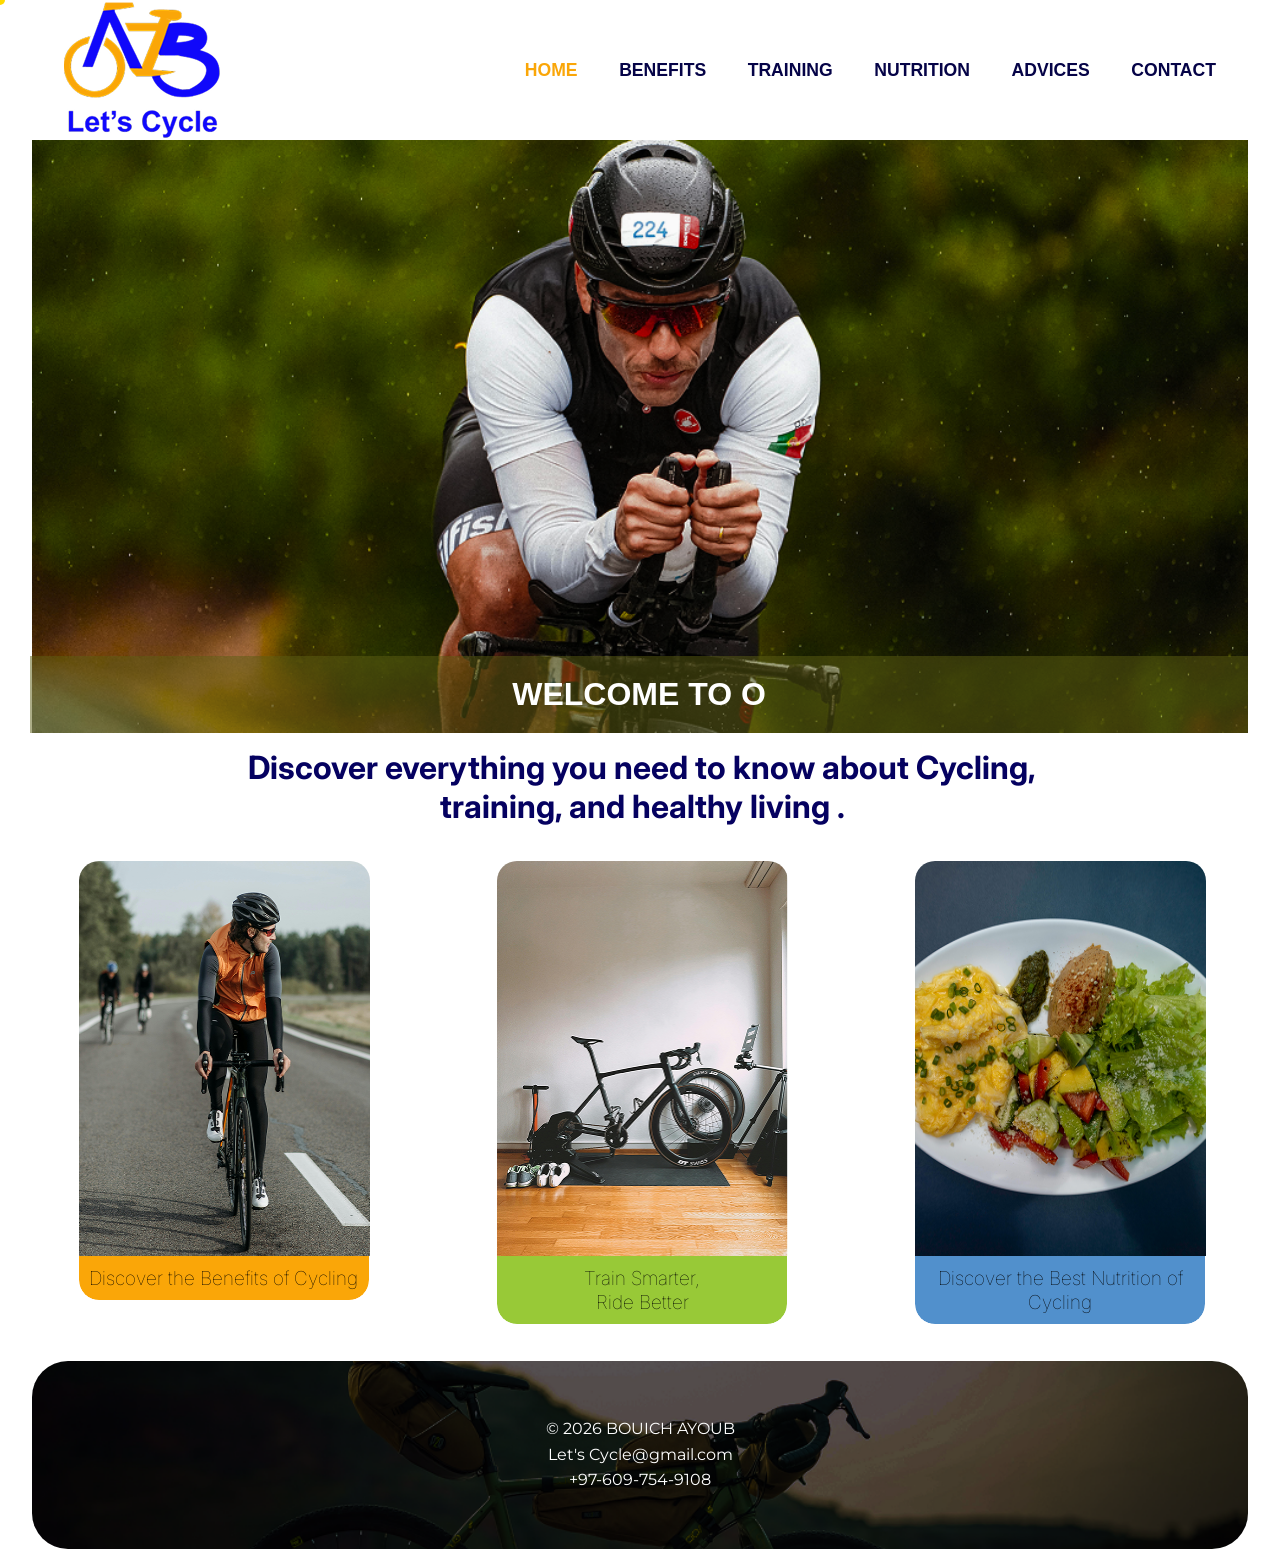
<file: index.html>
<!DOCTYPE html>
<html lang="en">
<head>
    <meta charset="UTF-8">
    <link href="style.css" rel="stylesheet" type="text/css">
    <meta name="viewport" content="width=device-width, initial-scale=1.0">
    <link href="https://fonts.googleapis.com/css2?family=Inter:wght@400;600;700&display=swap" rel="stylesheet">
    <link href="https://fonts.googleapis.com/css2?family=Montserrat:wght@400;700&family=Poppins:wght@400;600&family=Bebas+Neue&display=swap" rel="stylesheet">
    <link rel="icon" href="header_logo.png">
    <title>Let's Cycle Home</title>
    <style>
        @view-transition {
            navigation: auto;
        }
        ::view-transition-old(root) {
            animation: 0.3s ease both fade-out;
            mix-blend-mode: plus-lighter;
        }
        ::view-transition-new(root) {
            animation: 0.3s ease both fade-in;
            mix-blend-mode: plus-lighter;
        }
        @keyframes fade-out {
            from {
                opacity: 1;
            }
            to { 
                opacity: 0;
            }
        }
        @keyframes fade-in {
            from { 
                opacity: 0; 
            }
            to { 
                opacity: 1; 
            }
        }
        .hm-section1{
            width: 100%;
            display: flex;
            flex-direction: column;
            justify-content: center;
            align-items: center;
            position: relative;
            height: fit-content;
        }
        .hm_img{
            width: 95%;
        }
        .h1-home {
            position: absolute;
            bottom: 0px;
            background-color: rgba(92, 94, 19, 0.5);
            color: white;
            font-size: xx-large;
            font-weight: bold;
            text-align: center;
            padding: 20px;
            width: 92%;  
            border-right: 2px solid rgb(255, 255, 255);          
            display: inline-block;
            animation: blink 0.7s infinite;            
            
        }
        @keyframes blink {
            0%, 100% { border-color: transparent; }
            50% { border-color: rgb(255, 255, 255); }
        }
        .hm-section2{
            color: #050160;
            font-size: xx-large;
            font-family: 'Inter',sans-serif;
            font-weight: 600;
            text-align: center;
            width: 98%;
            height: auto;
            padding: 15px;
        }
        #cards{
            display: flex;
            justify-content: space-around;
            padding-top: 35px;
        }
        #cards a{
            text-decoration: none;
            color: black;
            font-size: 0.6em;
            font-weight: 100;

        }
        .card-1{
            width: 291px;
            height: 485px;
            transition: transform 0.3s ease-in-out ;
        }
        .card-1:hover{
            transform: scale(1.05);
        }

        .card-1 p {
            background:linear-gradient(to right, white 50%, black 50%),#FAA608;    
            background-size: 200% 100%, auto;
            background-position: 100% 0, 0 0;
            background-repeat: no-repeat;
            -webkit-background-clip: text, padding-box;
            background-clip: text, padding-box;
            -webkit-text-fill-color: transparent;
            border-radius: 0px 0px 20px 20px;
            height: auto;
            width: 93%;
            text-align: center;
            padding: 10px;   
            margin-bottom: 0px;
            transition: background-position 1s ease;
        }
        .card-1:hover p {
            background-position: 0 0, 0 0;
        }
        .card-1 img{
            width: 291px;
            height: 395px;
            margin-bottom: -8px;
            border-radius: 20px 20px 0px 0px;
        }
        .card-2{
            width: 291px;
            height: 485px;
            transition: transform 0.3s ease-in-out ;
        }
        .card-2:hover{
            transform: scale(1.05);
        }
        .card-2 p {
            background:linear-gradient(to right, white 50%, black 50%),#98C937;     
            background-size: 200% 100%, auto;
            background-position: 100% 0, 0 0;
            background-repeat: no-repeat;
            -webkit-background-clip: text, padding-box;
            background-clip: text, padding-box;
            -webkit-text-fill-color: transparent;
            border-radius: 0px 0px 20px 20px;
            height: auto;
            width: 93%;
            text-align: center;
            padding: 10px;   
            margin-bottom: 0px;
            transition: background-position 1s ease;
        }
        .card-2:hover p {
            background-position: 0 0, 0 0;
        }
        .card-2 img{
            width: 291px;
            height: 395px;
            margin-bottom: -8px;
            border-radius: 20px 20px 0px 0px;
        }
        .card-3{
            width: 291px;
            height: 485px;
            transition: transform 0.3s ease-in-out ;
        }
        .card-3:hover{
            transform: scale(1.05);
        }
       .card-3 p {
            background:linear-gradient(to right, white 50%, black 50%),#5190CC;
            background-size: 200% 100%, auto;
            background-position: 100% 0, 0 0;
            background-repeat: no-repeat;
            -webkit-background-clip: text, padding-box;
            background-clip: text, padding-box;
            -webkit-text-fill-color: transparent;
            border-radius: 0px 0px 20px 20px;
            width: 93%;
            text-align: center;
            padding: 10px;
            margin-bottom: 0px;
            transition: background-position 1s ease;
        }
        .card-3:hover p {
            background-position: 0 0, 0 0;
        }
        .card-3 img{
            width: 291px;
            height: 395px;
            margin-bottom: -8px;
            border-radius: 20px 20px 0px 0px;
        }


        @media screen and (max-width: 768px) {
        .h1-home {
            font-size: 1.2rem;
            width: 92%;
            padding: 10px;
            bottom: 0px;
        }

        .h2-home {
            font-size: 1.3rem;
            line-height: 1.4;
        }

        #cards {
            flex-direction: column;
            align-items: center;
            gap: 20px;
        }
        .card-1 img , .card-2 img, .card-3 img{
            width: 100% !important;
            height: auto !important;
            object-fit: cover;
            border-radius: 20px 20px 0 0;
        }
        .card-1 p, .card-2 p, .card-3 p{
            width: 92% !important;
            font-size: 0.9rem !important;
            padding: 15px !important;
        }
        .card-1, .card-2, .card-3 {
            width: 85%;        
            height: auto !important;
            margin-bottom: 20px;
        }
    }
    </style>
</head>
<body>
    <div id="page">
        <div class="cursor-circle"></div>
    <header>
        <div  class="logo" ><a href="#ss"><img src="logo-mini-projet 1.png"></a></div>
        <nav>
            <div class="burger-menu" id="mobile-menu">
        <span></span>
        <span></span>
        <span></span>
    </div>
            <ul id="nav-list-mobile">
                <li><a class="a_clicke" href="#ss2">HOME</a></li>
                <li><a href="benefits.html">BENEFITS</a></li>
                <li><a href="training.html">TRAINING</a></li>
                <li><a href="nutrition.html">NUTRITION</a></li>
                <li><a href="advices.html">ADVICES</a></li>
                <li><a href="contact.html">CONTACT</a></li>
            </ul>
        </nav>
    </header>
    <main>
        <section class="hm-section1" id="ss">
            <img src="Home/Aceuil-1.png" class="hm_img"> 
            <h1 class="h1-home" id="typing-text">WELCOME TO OUR WEBSITE, “ Let’s Cycle “</h1>
        </section>
        <section class="hm-section2" id="ss2">
            <h2 class="h2-home">Discover everything you need to know about Cycling,<br> training, and healthy living .</h2>
          <div id="cards"> 
            <div class="card-1">
                <a href="benefits.html">
                <img src="Home/Img-1(Card-home).png">
                <p>Discover the Benefits of Cycling</p>  
                </a>    
            </div>
            <div class="card-2">
                <a href="training.html">
                <img src="Home/img card 2.png">
                <p>Train Smarter,<br> Ride Better </p>  
                </a>    
            </div> 
            <div class="card-3">
                <a href="nutrition.html">
                <img src="Home/Img-3(Card-home).png">
                <p>Discover the Best Nutrition of Cycling </p>  
                </a>    
            </div>  
          </div>  
        </section>
    </main>
    <footer>
        <p>© 2026 BOUICH AYOUB</p>
        <p><a href="mailto:Let's Cycle@gmail.com">Let's Cycle@gmail.com</a></p>
        <p>+97-609-754-9108</p>
    </footer>
    </div>
    <script>
        const textElement = document.getElementById("typing-text");
    const fullText = textElement.innerHTML;
    textElement.innerHTML = "";
    let i = 0;
    function typeWriter() {
        if (i < fullText.length) {
            if (fullText.substring(i, i + 4) === "<br>") {
                textElement.innerHTML += "<br>";
                i += 4;
            } else {
                textElement.innerHTML += fullText.charAt(i);
                i++;
            }
            setTimeout(typeWriter, 100);
        }
    }
    window.onload = typeWriter; 
        const cursor = document.querySelector('.cursor-circle');
        document.addEventListener('mousemove', (e) => {
            cursor.style.left = e.clientX + 'px';
            cursor.style.top = e.clientY + 'px';
        });
        const navLinks1 = document.querySelectorAll('nav ul li a, .logo, #cards a');

        navLinks1.forEach(link => {
            link.addEventListener('mouseenter', () => {
                cursor.classList.add('hovered');
            });
            link.addEventListener('mouseleave', () => {
                cursor.classList.remove('hovered');
            });
        });



        const burgerBtn = document.getElementById('mobile-menu');
const mobileNav = document.getElementById('nav-list-mobile');

if (burgerBtn && mobileNav) {
    burgerBtn.addEventListener('click', () => {
        // Kan-zidou wlla n-haydou l-class li kat-bayen l-menu
        mobileNav.classList.toggle('mobile-active');
        
        // Animation dyal l-Burger l-X
        burgerBtn.classList.toggle('toggle-burger');
    });
}
document.querySelectorAll('#nav-list-mobile li a').forEach(link => {
    link.addEventListener('click', () => {
        mobileNav.classList.remove('mobile-active');
        burgerBtn.classList.remove('toggle-burger');
    });
});
document.addEventListener('click', (event) => {
    const isClickInsideMenu = mobileNav.contains(event.target);
    const isClickOnBurger = burgerBtn.contains(event.target);

    if (!isClickInsideMenu && !isClickOnBurger && mobileNav.classList.contains('mobile-active')) {
        mobileNav.classList.remove('mobile-active');
        burgerBtn.classList.remove('toggle-burger');
    }
});
    </script>
</body>
</html>
</file>
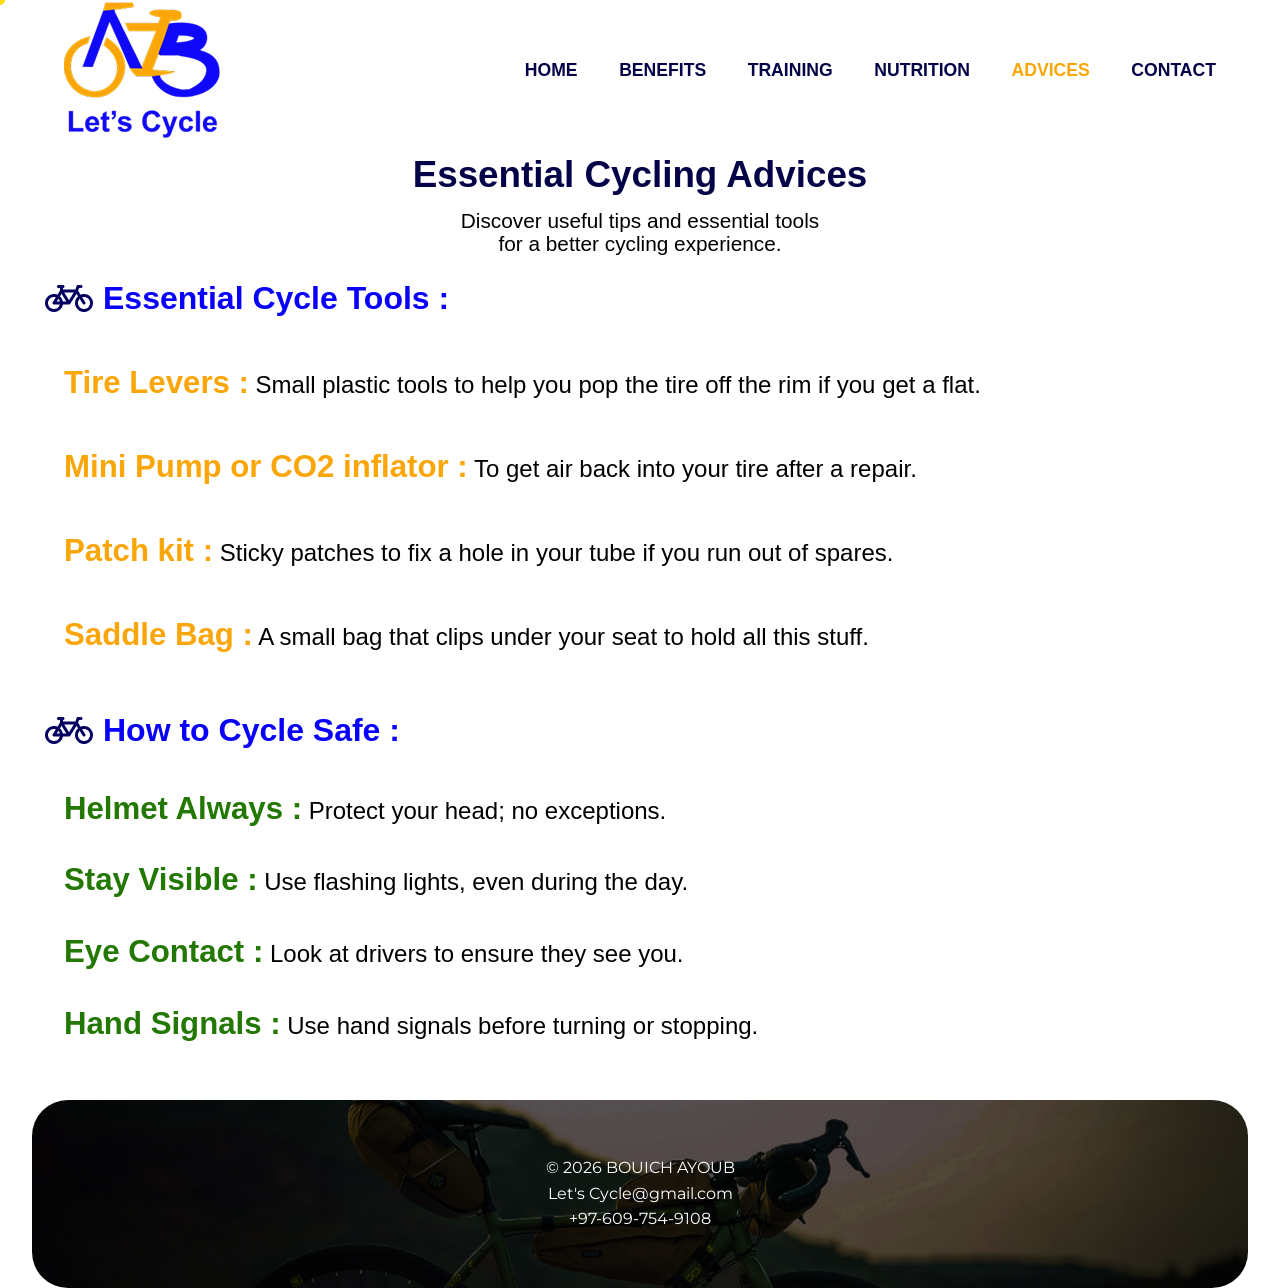
<file: advices.html>
<!DOCTYPE html>
<html lang="en">
<head>
    <meta charset="UTF-8">
    <meta name="viewport" content="width=device-width, initial-scale=1.0">
    <link href="https://fonts.googleapis.com/css2?family=Inter:wght@400;600;700&display=swap" rel="stylesheet">
    <link href="https://fonts.googleapis.com/css2?family=Montserrat:wght@400;700&family=Poppins:wght@400;600&family=Bebas+Neue&display=swap" rel="stylesheet">
    <link rel="icon" href="header_logo.png">
    <link rel="stylesheet" href="style.css">
    <title>Let's Cycle Advices</title>
    <style>
        @view-transition {
            navigation: auto;
        }
        ::view-transition-old(root) {
            animation: 0.3s ease both fade-out;
            mix-blend-mode: plus-lighter;
        }
        ::view-transition-new(root) {
            animation: 0.3s ease both fade-in;
            mix-blend-mode: plus-lighter;
        }
        @keyframes fade-out {
            from {
                opacity: 1;
            }
            to { 
                opacity: 0;
            }
        }
        @keyframes fade-in {
            from { 
                opacity: 0; 
            }
            to { 
                opacity: 1; 
            }
        }
        .titre_1{
            line-height: 1.9;
        }
        .titre_1 h1{
            font-size: 2.3em;
            color: #050347;
            text-align: center;
        }
        .titre_1 p{
            text-align: center;
            font-size: 1.3em;
            font-weight: 100;
            line-height: 1.1;
        }
        .s1_h1{
            display: flex;
            gap: 10px;
            padding-left: 45px;
            align-items: center;
            font-size: 2em;
            color: #0800FB;
            padding-top: 20px;
        }
        .container_1{
            display: flex;
            width: 90%;
            margin: 0 auto;
            gap: 25px;
            padding-top: 20px;
            padding-bottom: 20px;
            line-height: 2.1;
        }
        .container_1 .gp_p span{
            font-size: 1.3em;
            color: #FAA608;
            font-weight: bold;
        }
        .container_1 .gp_p{
            font-size: 1.5em;
            line-height: 2.7;
        }
        .s2_h1{
            display: flex;
            gap: 10px;
            padding-left: 45px;
            align-items: center;
            font-size: 2em;
            color: #0800FB;
            padding-top: 10px;
        }
        .container_2{
            display: flex;
            width: 90%;
            margin: 0 auto;
            gap: 25px;
            padding-top: 20px;
            line-height: 1.8;
            padding-bottom: 40px;
            
        }
        .container_2 .gp_p span{
            font-size: 1.3em;
            color: #237803;
            font-weight: bold;
        }
        .container_2 .gp_p{
            font-size: 1.5em;
            line-height: 2.3;
        }
        @media screen and (max-width: 768px) {
        .titre_1 h1 {
            font-size: 1.8em;
        }
        .titre_1 p {
            font-size: 1.1em;
            padding: 0 15px;
        }
        .s1_h1, .s2_h1 {
            padding-left: 15px;
            font-size: 1.1em !important;
        }
        .s1_h1 h1, .s2_h1 h1 {
            font-size: 1.2em;
        }
        .container_1, .container_2 {
            display: flex !important;
            flex-direction: row;
            width: 100% !important;
            margin: 0 auto !important;
            gap: 10px;
        }
        .container_1 .gp_p span, .container_2 .gp_p span{
            font-size: 1.1em;
            width: 100%;
            margin-top: 7px;
        }
        
        .container_1 .gp_p, .container_2 .gp_p {
            width: 100% !important;
            display: block !important; 
            
        }
        .gp_p p {
            font-size: 0.7em !important;
            line-height: 1 !important;
            margin-bottom: 30px;
            color: #444;
            padding-left: 8px;
        }
    }
    </style>
</head>
<body>
    <div id="page">
        <div class="cursor-circle"></div>
    <header>
        <div  class="logo" ><a href="index.html"><img src="logo-mini-projet 1.png"></a></div>
        <nav>
            <div class="burger-menu" id="mobile-menu">
        <span></span>
        <span></span>
        <span></span>
    </div>
            <ul id="nav-list-mobile">
                <li><a  href="index.html">HOME</a></li>
                <li><a href="benefits.html">BENEFITS</a></li>
                <li><a href="training.html">TRAINING</a></li>
                <li><a href="nutrition.html">NUTRITION</a></li>
                <li><a href="#ss2"  class="a_clicke">ADVICES</a></li>
                <li><a href="contact.html">CONTACT</a></li>
            </ul>
        </nav>
    </header>
    <div class="titre_1">
        <h1>Essential Cycling Advices</h1>
        <p>
            Discover useful tips and essential tools <br>for a better cycling experience.
        </p>
    </div>
    <main>
        <section class="section-1" id="ss2">
        <div class="s1_h1">
            <img src="Advices/bi_bicycle.png">
            <h1>Essential Cycle Tools :</h1>
        </div>
        <div class="container_1">
            <div class="gp_p">
                <p><span>Tire Levers :</span> Small plastic tools to help you pop the tire off the rim if you get a flat.</p>
                <p><span>Mini Pump or CO2 inflator :</span> To get air back into your tire after a repair.</p>
                <p><span>Patch kit :</span> Sticky patches to fix a hole in your tube if you run out of spares. </p>
                <p><span>Saddle Bag :</span> A small bag that clips under your seat to hold all this stuff.</p>
            </div>
        </div>        
    </section>

    <section class="section-2">
        <div class="s2_h1">
            <img src="Advices/bi_bicycle.png">
            <h1>How to Cycle Safe :</h1>
        </div>
        <div class="container_2">
            <div class="gp_p">
                <p><span>Helmet Always :</span> Protect your head; no exceptions.</p>
                <p><span>Stay Visible :</span> Use flashing lights, even during the day.</p>
                <p><span>Eye Contact :</span> Look at drivers to ensure they see you. </p>
                <p><span>Hand Signals :</span> Use hand signals before turning or stopping.</p>
            </div>
        </div>        
    </section>
    </main>    
    <footer class="footer">
            <p>© 2026 BOUICH AYOUB</p>
            <p><a href="mailto:Let's Cycle@gmail.com">Let's Cycle@gmail.com</a></p>
            <p>+97-609-754-9108</p>
        </footer>
    </div>
    <script>
         const cursor = document.querySelector('.cursor-circle');
        document.addEventListener('mousemove', (e) => {
            cursor.style.left = e.clientX + 'px';
            cursor.style.top = e.clientY + 'px';
        });
        const navLinks = document.querySelectorAll('nav ul li a, .logo, #cards a');

        navLinks.forEach(link => {
            link.addEventListener('mouseenter', () => {
                cursor.classList.add('hovered');
            });
            link.addEventListener('mouseleave', () => {
                cursor.classList.remove('hovered');
            });
        });
        const burgerBtn = document.getElementById('mobile-menu');
const mobileNav = document.getElementById('nav-list-mobile');

if (burgerBtn && mobileNav) {
    burgerBtn.addEventListener('click', () => {
        // Kan-zidou wlla n-haydou l-class li kat-bayen l-menu
        mobileNav.classList.toggle('mobile-active');
        
        // Animation dyal l-Burger l-X
        burgerBtn.classList.toggle('toggle-burger');
    });
}
document.querySelectorAll('#nav-list-mobile li a').forEach(link => {
    link.addEventListener('click', () => {
        mobileNav.classList.remove('mobile-active');
        burgerBtn.classList.remove('toggle-burger');
    });
});
document.addEventListener('click', (event) => {
    const isClickInsideMenu = mobileNav.contains(event.target);
    const isClickOnBurger = burgerBtn.contains(event.target);

    if (!isClickInsideMenu && !isClickOnBurger && mobileNav.classList.contains('mobile-active')) {
        mobileNav.classList.remove('mobile-active');
        burgerBtn.classList.remove('toggle-burger');
    }
});
    </script>
</body>
</html>
</file>
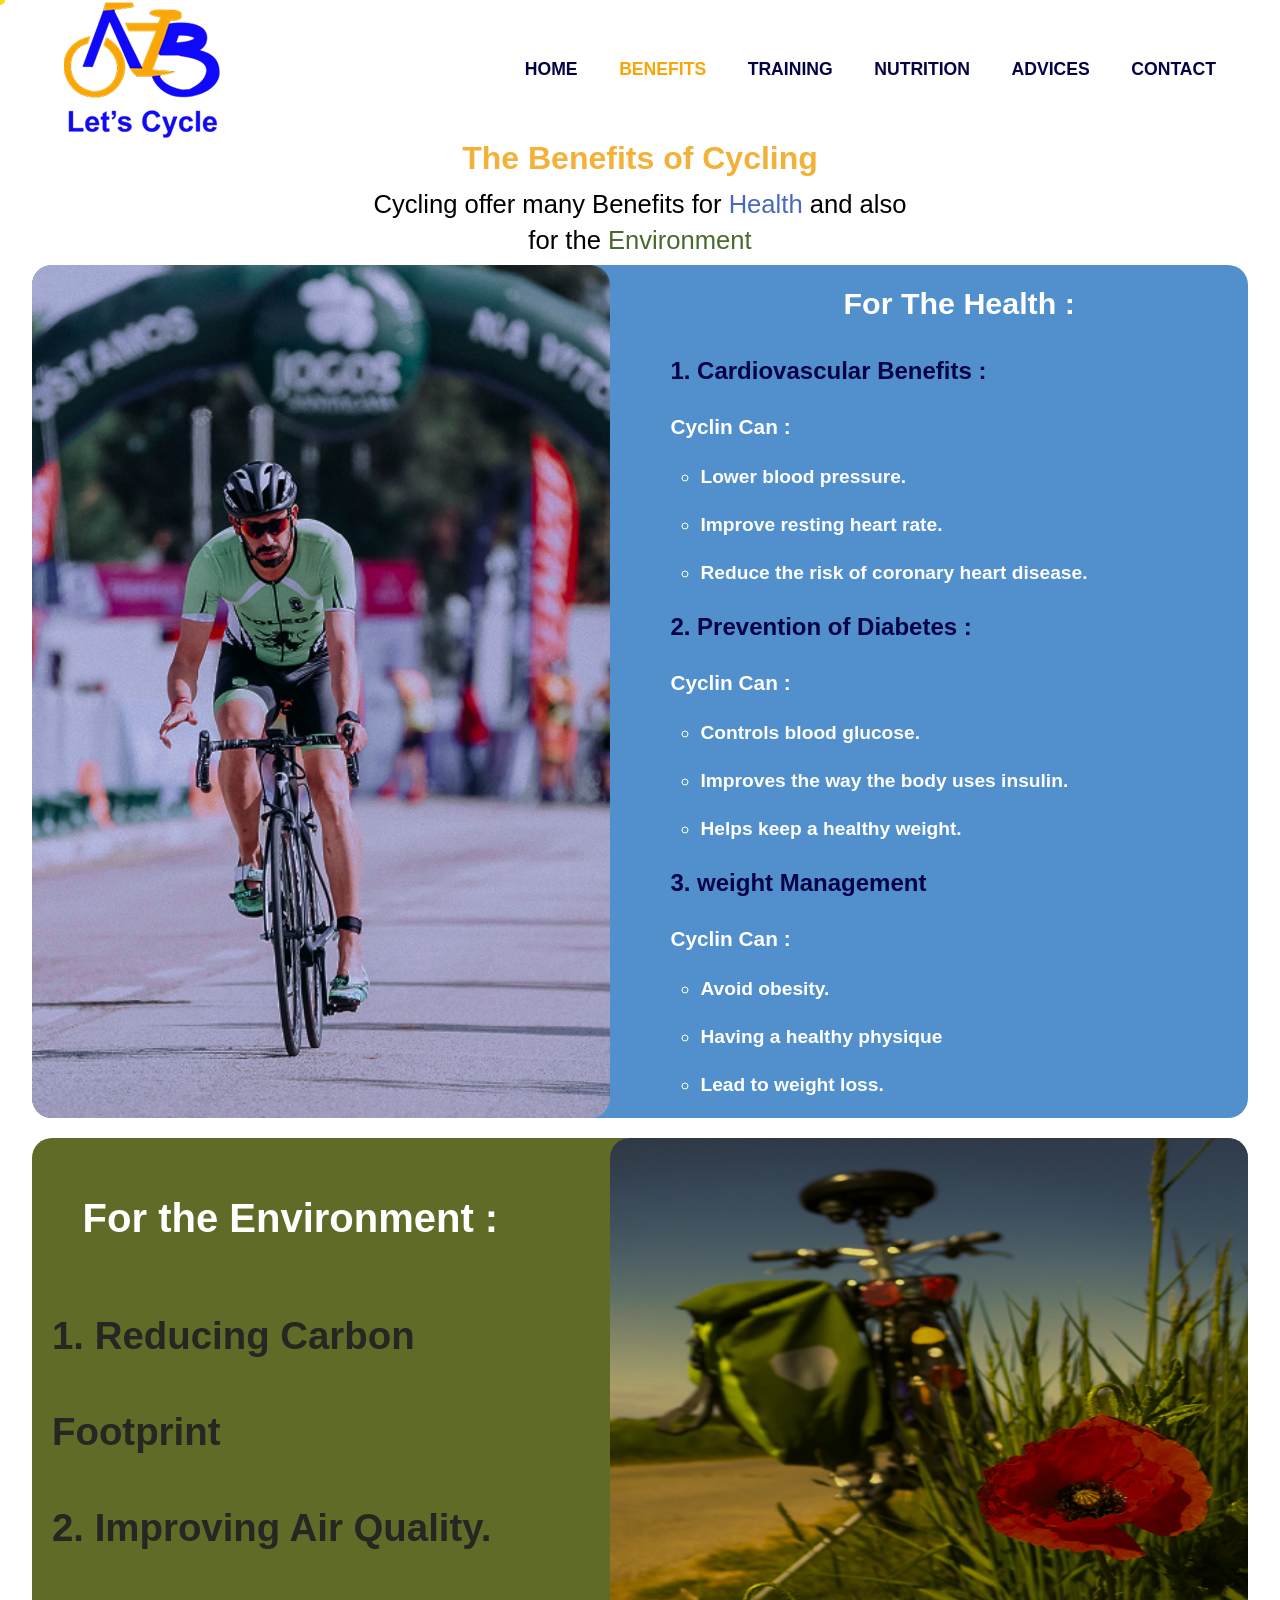
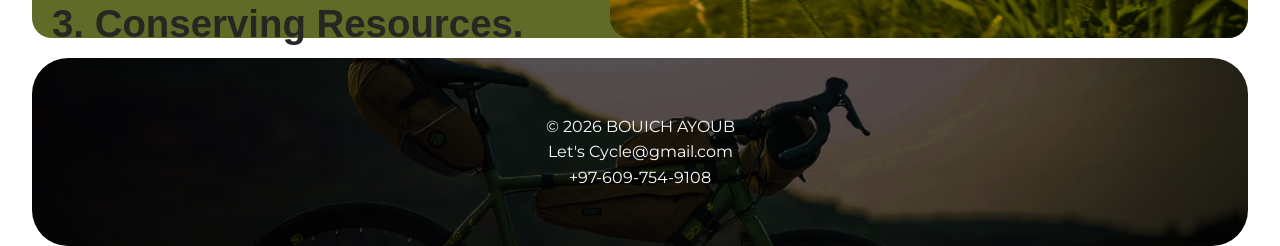
<file: benefits.html>
<!DOCTYPE html>
<html lang="fr">
<head>
    <meta charset="UTF-8">
    <title>Let's Cycle Benefits</title>
    <meta name="viewport" content="width=device-width, initial-scale=1.0">
    <link href="https://fonts.googleapis.com/css2?family=Inter:wght@400;600;700&display=swap" rel="stylesheet">
    <link href="https://fonts.googleapis.com/css2?family=Montserrat:wght@400;700&family=Poppins:wght@400;600&family=Bebas+Neue&display=swap" rel="stylesheet">
    <link rel="icon" href="header_logo.png">
    <link rel="stylesheet" href="style.css">
    <style>
        @view-transition {
            navigation: auto;
        }
        ::view-transition-old(root) {
            animation: 0.3s ease both fade-out;
            mix-blend-mode: plus-lighter;
        }
        ::view-transition-new(root) {
            animation: 0.3s ease both fade-in;
            mix-blend-mode: plus-lighter;
        }
        @keyframes fade-out {
            from {
                opacity: 1;
            }
            to { 
                opacity: 0;
            }
        }
        @keyframes fade-in {
            from { 
                opacity: 0; 
            }
            to { 
                opacity: 1; 
            }
        }
        .hero-title {
            display: flex;
            flex-direction: column;
            align-items: center;
            text-align: center;
            gap: 10px;
        }
        
        .hero-title h1 {
            color: #f3b137;
            font-size: 32px;
            font-weight: bold;
            text-align: center;
        }
        .hero-title p {
            font-size: 1.6em;
            padding-bottom: 6px;
            line-height: 1.4;
            text-align: center;
        }
        .blue-text { color: #4a69bd; }
        .green-text { color: #476a2d; }
        .section_1::selection{
        /*  bach nbdlo l couler fach kanslectioniw */
            background-color: #f3b1377a;
            color: white;
        }
        .section_1{
            display: flex;
            justify-content: space-between;
            background-color: #5190CC;
            width: 95%;
            height: auto;
            margin: 0 auto;
       } 
       .section_1 h2{
        text-align: center;
        color: white;
        font-size: 1.9em;
       }
       .section_1 img{
        width: 47.5%;
       }
       .section_1 div{
        width: 47.5%;
        line-height: 2.5;
       }
       .section_1 h3{
        color: #050347;
        font-size: 1.5em;
       }
       .section_1 ul{
        list-style-type: circle;
        color: white;
        font-size: 1.2em;
        font-weight: bold;
        margin: 0 30px;
        line-height: 1.5;
       }
       .section_1 h3,p,ul{
        line-height: 2.5;
       }
       .section_1 p{
        color: white;
        font-size: 1.3em;
        font-weight: bold;
       }
       .section_1 ul li {
        line-height: 2.5;
       }
       .section_2{
        display: flex;
        justify-content: space-between;
        background-color: #606B27;
        width: 95%;
        
        margin: 0 auto;
        margin-top: 20px;
        margin-bottom: 20px;
        height: 500px;
       }
       .section_2 li{
        list-style-type: none;
        color: #262622;
        font-size: 2.4em;
        font-weight: bold;
        padding-left: 20px;
        width: 100%;
       }
       .section_2 img{
        width: 52.5%; 
        height: auto;       
       }
       .section_2 h2{
        color: white;
        font-size: 2.5em;
        text-align: center;
        padding-top: 10px;
       }
       .section_2 div{
        width: 42.5%;
        line-height: 3.5;
       }

       .section_2,.section_1,.im1,.im2{
        border-radius: 20px;
       }

       /* --- Media Query for Benefits Page (Mobile) --- */
    @media screen and (max-width: 768px) {
    .hero-title h1 {
        font-size: 24px !important;
        padding: 0 10px;
    }
    .hero-title p {
        font-size: 1.1em !important;
        br { display: none; }
    }
    .section_1 {
        flex-direction: column !important;
        align-items: center;
        padding-bottom: 20px;
    }
    .section_1 img {
        width: 100% !important;
        border-radius: 20px 20px 0 0;
    }
    .section_1 div {
        width: 90% !important;
        line-height: 1.8 !important;
    }
    .section_1 h2 {
        font-size: 1.5em !important;
        margin-top: 15px;
    }
    .section_1 h3 {
        font-size: 1.2em !important;
    }
    .section_1 ul {
        font-size: 1rem !important;
        margin: 0 20px;
    }
    .section_2 {
        display: flex;
        flex-direction: column-reverse !important;
        height: auto !important;
        padding-bottom: 0;
    }
    .section_2 div {
        width: 95% !important;
        line-height: 2.5 !important;
        padding: 20px;
    }
    .section_2 img {
        width: 100% !important;
        height: auto !important;
        border-radius: 0 0 20px 20px;
    }
    .section_2 h2 {
        font-size: 1.8em !important;
    }
    .section_2 li {
        font-size: 1.2rem !important; 
        padding-left: 10px;
    }
}
       
    </style>
</head>
<body>
    <div id="page">
        <div class="cursor-circle"></div>
    <header>
        <div  class="logo" ><a href="index.html"><img src="logo-mini-projet 1.png"></a></div>
        <nav>
            <div class="burger-menu" id="mobile-menu">
        <span></span>
        <span></span>
        <span></span>
    </div>
            <ul id="nav-list-mobile">
                <li><a  href="index.html">HOME</a></li>
                <li><a href="#ss2" class="a_clicke">BENEFITS</a></li>
                <li><a href="training.html">TRAINING</a></li>
                <li><a href="nutrition.html">NUTRITION</a></li>
                <li><a href="advices.html">ADVICES</a></li>
                <li><a href="contact.html">CONTACT</a></li>
            </ul>
        </nav>
    </header>
        <main>
        <div class="hero-title">
            <h1>The Benefits of Cycling</h1>
            <p>Cycling offer many Benefits for <span class="blue-text">Health</span> and also <br> for the <span class="green-text">Environment</span></p>
        </div>
                
                 <section class="section_1" id="ss2">
                    <img src="Benefits/Section-1.png"class="im1">
                    <div>
                        <h2>For The Health : </h2>
                        <h3>1. Cardiovascular Benefits :</h3>
                            <p>Cyclin Can : </p>
                        <ul>
                            <li>Lower blood pressure.</li>
                            <li>Improve resting heart rate.</li>
                            <li>Reduce the risk of coronary heart disease.</li>
                        </ul>
                        <h3>2. Prevention of Diabetes :</h3>
                             <p>Cyclin Can : </p>
                        <ul>
                            <li>Controls blood glucose.</li>
                            <li>Improves the way the body uses insulin.</li>
                            <li>Helps keep a healthy weight.</li>
                        </ul>
                        <h3>3. weight Management</h3>
                            <p>Cyclin Can : </p>
                        <ul>
                            <li>Avoid obesity.</li>
                            <li>Having a healthy physique</li>
                            <li>Lead to weight loss.</li>
                        </ul>
                    </div>
                 </section>

        <section class="section_2">
            <div>
                <h2>For the Environment :</h2>
                <ul>
                    <li>1. Reducing Carbon Footprint</li>
                    <li>2. Improving Air Quality.</li>
                    <li>3. Conserving Resources.</li>               
            </ul>
            </div>                
            <img src="Benefits/Section-2.png" class="im2">
        </section>
        </main>

        <footer class="footer">
            <p>© 2026 BOUICH AYOUB</p>
            <p><a href="mailto:Let's Cycle@gmail.com">Let's Cycle@gmail.com</a></p>
            <p>+97-609-754-9108</p>
        </footer>
    </div>
     <script>
  const cursor = document.querySelector('.cursor-circle');
        document.addEventListener('mousemove', (e) => {
            cursor.style.left = e.clientX + 'px';
            cursor.style.top = e.clientY + 'px';
        });
        const navLinks = document.querySelectorAll('nav ul li a, .logo, #cards a');

        navLinks.forEach(link => {
            link.addEventListener('mouseenter', () => {
                cursor.classList.add('hovered');
            });
            link.addEventListener('mouseleave', () => {
                cursor.classList.remove('hovered');
            });
        });



        const burgerBtn = document.getElementById('mobile-menu');
const mobileNav = document.getElementById('nav-list-mobile');

if (burgerBtn && mobileNav) {
    burgerBtn.addEventListener('click', () => {
        mobileNav.classList.toggle('mobile-active');
        burgerBtn.classList.toggle('toggle-burger');
    });
}
document.querySelectorAll('#nav-list-mobile li a').forEach(link => {
    link.addEventListener('click', () => {
        mobileNav.classList.remove('mobile-active');
        burgerBtn.classList.remove('toggle-burger');
    });
});
document.addEventListener('click', (event) => {
    const isClickInsideMenu = mobileNav.contains(event.target);
    const isClickOnBurger = burgerBtn.contains(event.target);

    if (!isClickInsideMenu && !isClickOnBurger && mobileNav.classList.contains('mobile-active')) {
        mobileNav.classList.remove('mobile-active');
        burgerBtn.classList.remove('toggle-burger');
    }
});
</script>
</body>
</html>
</file>
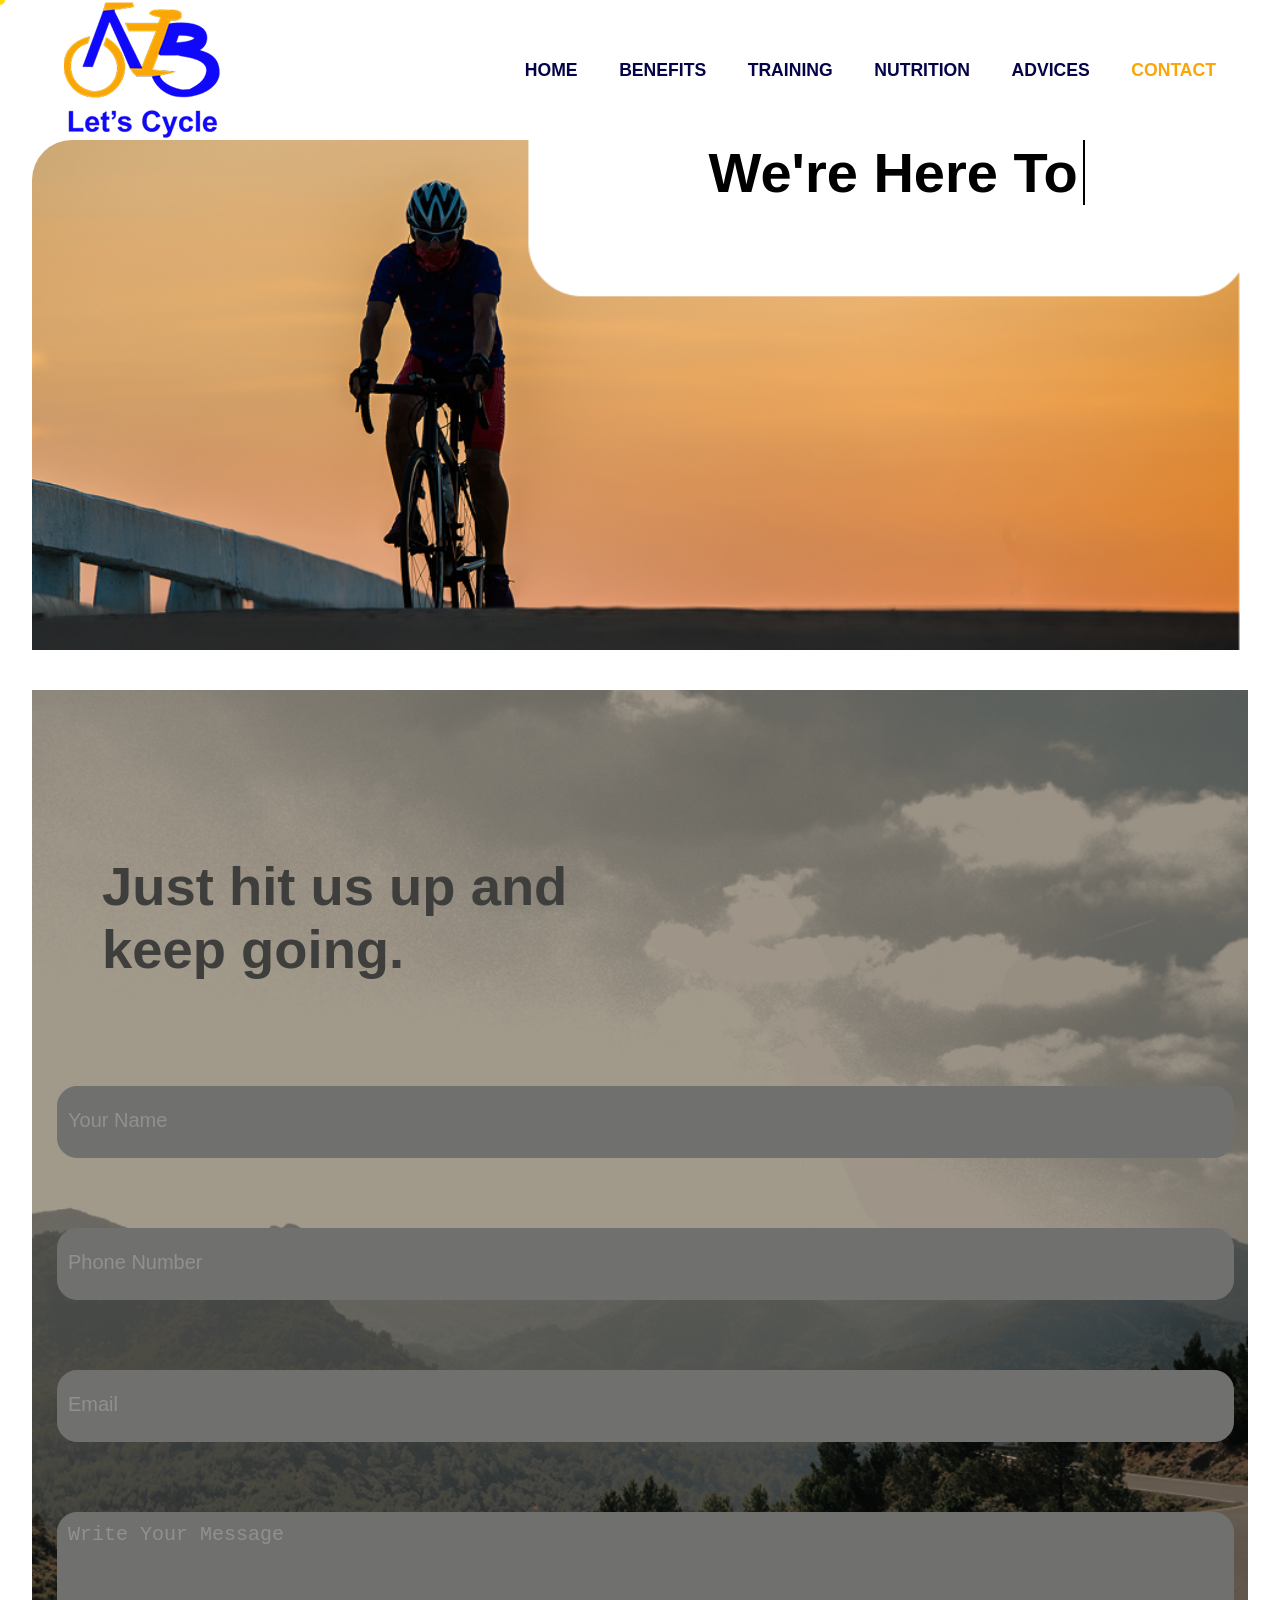
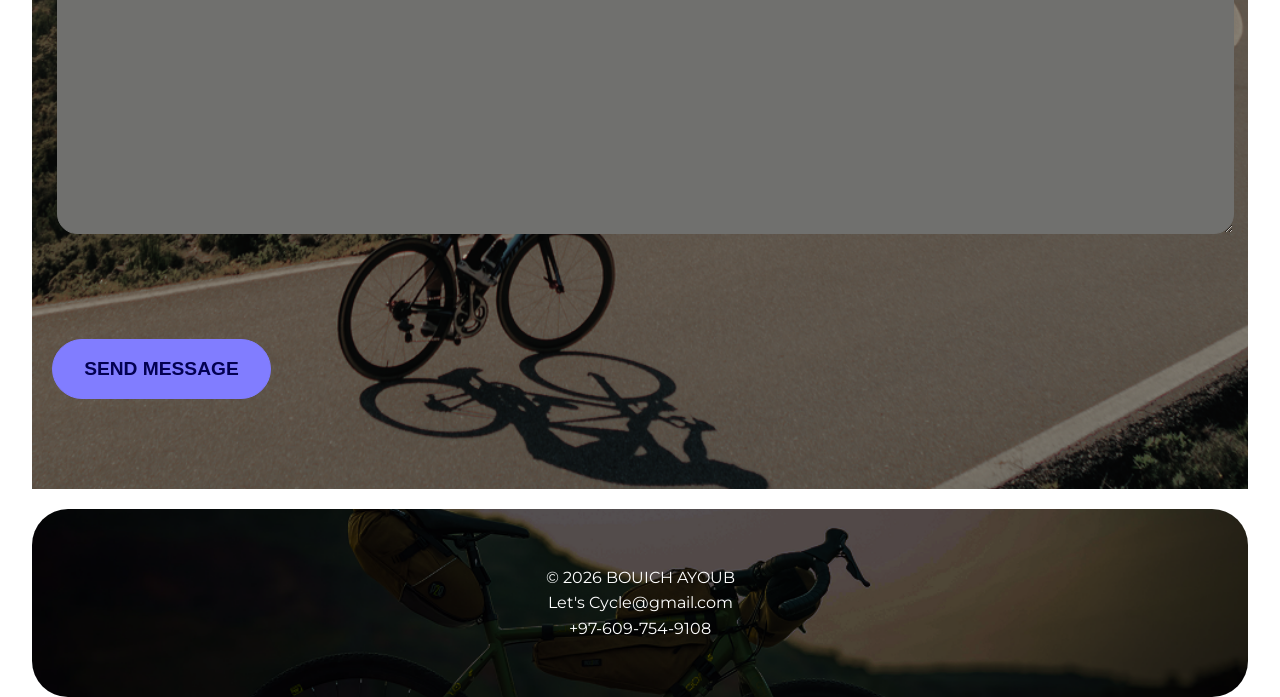
<file: contact.html>
<!DOCTYPE html>
<html lang="en">
<head>
    <meta charset="UTF-8">
    <meta name="viewport" content="width=device-width, initial-scale=1.0">
    <link href="https://fonts.googleapis.com/css2?family=Inter:wght@400;600;700&display=swap" rel="stylesheet">
    <link href="https://fonts.googleapis.com/css2?family=Montserrat:wght@400;700&family=Poppins:wght@400;600&family=Bebas+Neue&display=swap" rel="stylesheet">
    <link rel="icon" href="header_logo.png">
    <link rel="stylesheet" href="style.css">
    <title>Let's Cycle Advices</title>
    <script>
        function btnf(event) {
            if(event) event.preventDefault(); 
            
            alert("Thank you for the message");
            window.location.href = "index.html";
        }
    </script>
    <style>
        @view-transition {
            navigation: auto;
        }
        ::view-transition-old(root) {
            animation: 0.3s ease both fade-out;
            mix-blend-mode: plus-lighter;
        }
        ::view-transition-new(root) {
            animation: 0.3s ease both fade-in;
            mix-blend-mode: plus-lighter;
        }
        @keyframes fade-out {
            from {
                opacity: 1;
            }
            to { 
                opacity: 0;
            }
        }
        @keyframes fade-in {
            from { 
                opacity: 0; 
            }
            to { 
                opacity: 1; 
            }
        }
        .section-1{
            background-image: url(Contact/Group\ 1.png);
            background-repeat: no-repeat;
            width: 95%;
            height: 510px;
            margin: 0 auto;
            background-position: center;
            background-size: cover;
            border-radius: 40px 0 0 0 ;
        }
        .section-1 h1 {
            font-size: 3.5em;
            text-align: right;
            width: 86%;
            border-right: 2px solid black;
            padding-right: 5px;
            display: inline-block;
            animation: blink 0.7s infinite;
        }

        @keyframes blink {
            0%, 100% { border-color: transparent; }
            50% { border-color: black; }
        }
        .section-2{
            background-image: url(Contact/Section_2.png);
            width: 95%;
            height: auto;
            margin: 0 auto;
            background-repeat: no-repeat;
            background-size: cover;
            background-position: center;
            margin-top: 40px;
            margin-bottom: 20px;
            display: flex;
            flex-direction: column;
        }
        .section-2 h2{
            color: #3E3F3C;
            font-size: 3.4em;
            padding-top: 165px;
            padding-left: 70px;
            padding-bottom: 35px;
        }
        input{
            display: block;
            background-color: #70706E;
            margin: 70px 25px auto;
            width: 95%;
            height: 50px;
            border: 1px solid #70706E;
            padding: 10px;
            border-radius: 20px;
        }
        ::placeholder{
            color: rgba(255, 255, 255, 0.226);
            font-size: 1.5em;
        }
        input:focus{
            color: white;
        }
        textarea{
            display: block;
            background-color: #70706E;
            margin: 70px 25px auto;
            width: 95%;
            border: 1px solid #70706E;
            padding: 10px;
            border-radius: 20px;
        }
        textarea:focus{
            color: rgb(255, 255, 255);
        }
        input, textarea {
            transition: all 0.3s ease;
        }
        input:hover, textarea:hover {
            border: 1px solid #817DFF;
            box-shadow: 0 0 10px rgba(129, 125, 255, 0.3); 
            transform: translateY(-2px);
        }
        input:focus, textarea:focus {
            border: 1px solid #817DFF;
            outline: none;
            box-shadow: 0 0 15px rgba(129, 125, 255, 0.5);
        }
        .section-2 #btn {
            background-color: #817DFF;
            color: #030151;
            padding: 0 20px;
            font-weight: bold;
            font-size: 1.2em;
            border-radius: 40px;
            margin-top: 105px;
            margin-left: 20px;
            margin-bottom: 90px;
            border: #817DFF 1px solid;
            height: 60px;
            width: 18%;
            cursor: pointer;
            display: inline-flex;
            align-items: center;
            justify-content: center;
            transition: all 0.4s cubic-bezier(0.175, 0.885, 0.32, 1.275);
            position: relative;
            overflow: hidden;
        }
    .section-2 #btn::after {
        content: "🚴"; 
        position: absolute;
        left: -40px;
        font-size: 1.5rem;
        transition: all 0.4s ease;
    }
    .section-2 #btn:hover {
        background-color: #030151;
        color: #817DFF;
        padding-left: 50px; 
        box-shadow: 0 10px 20px rgba(129, 125, 255, 0.3);
        transform: translateY(-5px);
    }
    .section-2 #btn:hover::after {
        left: 20px;
    }
    .section-2 #btn:active {
        transform: scale(0.95);
    }
    @media screen and (max-width: 768px) {
    .section-1 {
        height: 350px;
        margin-top: 20px;
    }

    .section-1 h1 {
        font-size: 1.5em;
        width: 43%;
        text-align: center;
        border-right: none;
        display: block;
        margin: 0 auto;
        padding-top: 30px;
        padding-left: 180px;

    }
    .section-2 h2 {
        font-size: 1.8em;
        padding-left: 20px;
        padding-top: 50px;
        text-align: center;
    }

    form {
        width: 100%;
        padding: 0 15px;
        box-sizing: border-box;
    }

    input, textarea {
        width: 100% !important;
        margin: 20px 0 !important;
        box-sizing: border-box;
    }
    .section-2 #btn {
        width: 100% !important;
        margin-left: 0 !important;
        margin-top: 30px;
        margin-bottom: 50px;
    }


    .section-2 #btn::after {
        content: "🚴"; 
        display: inline-block !important;
        position: absolute;
        left: -40px;
        transition: all 0.4s ease;
    }

    .section-2 #btn:hover::after {
        left: 20px;
    }

    .section-2 #btn:hover {
        padding-left: 40px !important;
    }
}
    </style>
</head>
<body>
    <div id="page">
        <div class="cursor-circle"></div>
    <header>
        <div  class="logo" ><a href="index.html"><img src="logo-mini-projet 1.png"></a></div>
        <nav>
            <div class="burger-menu" id="mobile-menu">
        <span></span>
        <span></span>
        <span></span>
    </div>
            <ul id="nav-list-mobile">
                <li><a  href="index.html">HOME</a></li>
                <li><a href="benefits.html">BENEFITS</a></li>
                <li><a href="training.html">TRAINING</a></li>
                <li><a href="nutrition.html">NUTRITION</a></li>
                <li><a href="advices.html" >ADVICES</a></li>
                <li><a href="#ss2"  class="a_clicke">CONTACT</a></li>
            </ul>
        </nav>
    </header>
    <main>
        <section class="section-1">
            <h1 id="typing-text">We're Here To <br> Help You Start </h1>
        </section>
        <section class="section-2">
            <h2>Just hit us up and <br> keep going.</h2>
            <form>
                <input type="text" placeholder="Your Name">
                <input type="tel" placeholder="Phone Number ">
                <input type="email" placeholder="Email">
                <textarea placeholder="Write Your Message" cols="50" rows="20"></textarea>
                <button id="btn" >SEND MESSAGE</button>
            </form>
        </section>
    </main>        
    <footer class="footer">
            <p>© 2026 BOUICH AYOUB</p>
            <p><a href="mailto:Let's Cycle@gmail.com">Let's Cycle@gmail.com</a></p>
            <p>+97-609-754-9108</p>
        </footer>
    </div>
    <script>
    const textElement = document.getElementById("typing-text");
    const fullText = textElement.innerHTML;
    textElement.innerHTML = "";
    let i = 0;
    function typeWriter() {
        if (i < fullText.length) {
            if (fullText.substring(i, i + 4) === "<br>") {
                textElement.innerHTML += "<br>";
                i += 4;
            } else {
                textElement.innerHTML += fullText.charAt(i);
                i++;
            }
            setTimeout(typeWriter, 100);
        }
    }
    window.onload = typeWriter; 

       const button=document.getElementById('btn');
        button.addEventListener("click", btnf);
        
        const cursor = document.querySelector('.cursor-circle');
        document.addEventListener('mousemove', (e) => {
            cursor.style.left = e.clientX + 'px';
            cursor.style.top = e.clientY + 'px';
        });
        const navLinks = document.querySelectorAll('nav ul li a, .logo, #cards a');

        navLinks.forEach(link => {
            link.addEventListener('mouseenter', () => {
                cursor.classList.add('hovered');
            });
            link.addEventListener('mouseleave', () => {
                cursor.classList.remove('hovered');
            });
        });




        const burgerBtn = document.getElementById('mobile-menu');
const mobileNav = document.getElementById('nav-list-mobile');

if (burgerBtn && mobileNav) {
    burgerBtn.addEventListener('click', () => {
        // Kan-zidou wlla n-haydou l-class li kat-bayen l-menu
        mobileNav.classList.toggle('mobile-active');
        
        // Animation dyal l-Burger l-X
        burgerBtn.classList.toggle('toggle-burger');
    });
}
document.querySelectorAll('#nav-list-mobile li a').forEach(link => {
    link.addEventListener('click', () => {
        mobileNav.classList.remove('mobile-active');
        burgerBtn.classList.remove('toggle-burger');
    });
});
document.addEventListener('click', (event) => {
    const isClickInsideMenu = mobileNav.contains(event.target);
    const isClickOnBurger = burgerBtn.contains(event.target);

    if (!isClickInsideMenu && !isClickOnBurger && mobileNav.classList.contains('mobile-active')) {
        mobileNav.classList.remove('mobile-active');
        burgerBtn.classList.remove('toggle-burger');
    }
});
    </script>
</body>
</html>
</file>
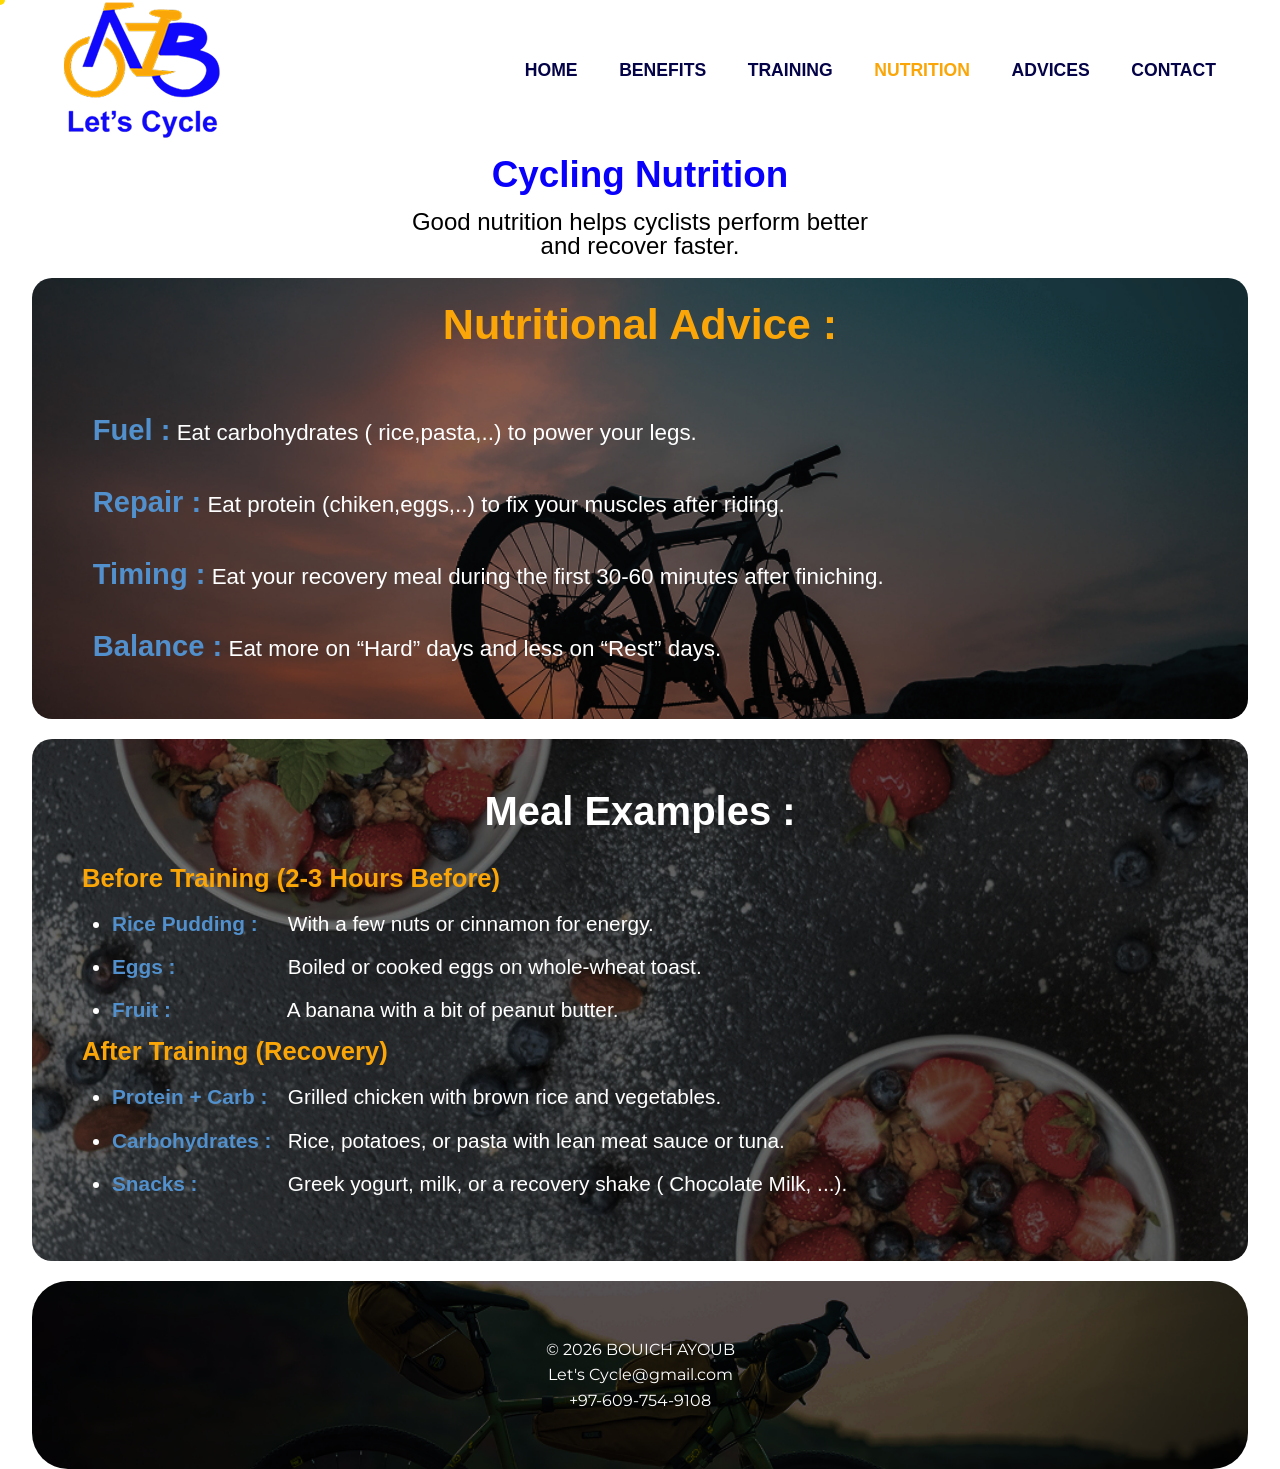
<file: nutrition.html>
<!DOCTYPE html>
<html lang="en">
<head>
    <meta charset="UTF-8">
    <meta name="viewport" content="width=device-width, initial-scale=1.0">
    <title>Let's Cycle Nutrition</title>
    <link href="https://fonts.googleapis.com/css2?family=Inter:wght@400;600;700&display=swap" rel="stylesheet">
    <link href="https://fonts.googleapis.com/css2?family=Montserrat:wght@400;700&family=Poppins:wght@400;600&family=Bebas+Neue&display=swap" rel="stylesheet">
    <link rel="icon" href="header_logo.png">
    <link rel="stylesheet" href="style.css">
    <style>
        @view-transition {
            navigation: auto;
        }
        ::view-transition-old(root) {
            animation: 0.3s ease both fade-out;
            mix-blend-mode: plus-lighter;
        }
        ::view-transition-new(root) {
            animation: 0.3s ease both fade-in;
            mix-blend-mode: plus-lighter;
        }
        @keyframes fade-out {
            from {
                opacity: 1;
            }
            to { 
                opacity: 0;
            }
        }
        @keyframes fade-in {
            from { 
                opacity: 0; 
            }
            to { 
                opacity: 1; 
            }
        }
        .titre_1{
            line-height: 1.9;
        }
        .titre_1 h1{
            font-size: 2.3em;
            color: #0800FB;
            text-align: center;
        }
        .titre_1 p{
            text-align: center;
            font-size: 1.5em;
            font-weight: 100;
            line-height: 1;
        }
        .section-1 {
            background-image: url(Nutrition/wp12501451-cycling-4k-wallpapers\ 1.png);
            background-repeat: no-repeat;
            background-size: cover;
            background-position: center;
            width: 95%;
            margin: 20px auto;
            height: 441px;
            border-radius: 20px;
            display: flex;
            justify-content: center;
            align-items: center;
            color: white;
        }
        .content {
            width: 90%;
            text-align: center;
        }
        .section-1 h2 {
            color: #FAA608;
            font-size: 2.7em;
            margin-bottom: 35px;
        }
        .info {
            display: flex;
            gap: 30px; 
            text-align: left;
        }
        .s1_p p span {
            font-size: 1.3em;
            font-weight: bold;
            color: #5190CC;
            margin: 25px 0;
            line-height: 1.5;
        }
        .s1_p p {
            font-size: 1.4em;
            margin: 25px 0;
            line-height: 2.1;
        }
        .section-2 {
            background: url(Nutrition/pexels-pixabay-533339\ 1.png);
            padding: 50px;
            background-repeat: no-repeat;
            background-size: cover;   
            background-position: center; 
            border-radius: 20px;
            width: 95%;        
            margin: 20px auto; 
            color: white;
            box-sizing: border-box;
        }
        .s2_h2 {
            text-align: center;
            font-size: 2.5em;
            margin-bottom: 30px;
        }
        .title {
            color: #FAA608;
            font-size: 1.6em;
            margin-bottom: 15px;
        }
        .group ul {
            padding-left: 30px; 
        }
        .group li {
            font-size: 1.3em;
            margin-bottom: 12px;
            line-height: 1.5;
        }
        .blue-text {
            color: #5190CC;
            display: inline-block;
            min-width: 170px; 
        }
        @media screen and (max-width: 768px) {
            .titre_1 h1 {
                font-size: 1.8em;
            }
            .titre_1 p {
                font-size: 1.1em;
                padding: 0 10px;
            }

            .section-1 {
                height: auto;
                padding: 30px 10px;
                width: 95%;
                display: flex;
                flex-direction: column;
                align-items: center;
            }
            .section-1 h2 {
                font-size: 1.8em;
                margin-bottom: 20px;
            }
            .info {
                display: flex;
                flex-direction: row;
                justify-content: space-between;
                gap: 10px;
                text-align: left;
                width: 100%;
            }
            .s1_p p span {
                font-size: 1.1em;
                width: 120%;
            }
            .s1_p p {
                font-size: 0.7em;
                line-height: 2;
            }

            .section-2 {
                padding: 20px;
            }
            .s2_h2 {
                font-size: 1.8em;
            }
            .title {
                font-size: 1.2em;
            }
            .group li {
                font-size: 0.8em;
            }
            .blue-text {
                display: block;
                min-width: auto;
                margin-bottom: 5px;
            }
        }
    </style>
</head>
<body>
    <div id="page">
        <div class="cursor-circle"></div>
        <header>
        <div  class="logo" ><a href="index.html"><img src="logo-mini-projet 1.png"></a></div>
        <nav>
            <div class="burger-menu" id="mobile-menu">
        <span></span>
        <span></span>
        <span></span>
    </div>
            <ul id="nav-list-mobile">
                <li><a href="index.html">HOME</a></li>
                <li><a href="benefits.html">BENEFITS</a></li>
                <li><a href="training.html" >TRAINING</a></li>
                <li><a href="#ss2" class="a_clicke">NUTRITION</a></li>
                <li><a href="advices.html">ADVICES</a></li>
                <li><a href="contact.html">CONTACT</a></li>
            </ul>
        </nav>
    </header>
    <div class="titre_1">
        <h1>Cycling Nutrition</h1>
        <p>
            Good nutrition helps cyclists perform better<br> and recover faster.
        </p>
    </div>
    <main>
        <section class="section-1" id="ss2">
            <div class="content">
                <h2>Nutritional Advice :</h2>        
                <div class="info">
                    <div class="s1_p">
                        <p><span>Fuel :</span> Eat carbohydrates ( rice,pasta,..) to power your legs.</p>
                        <p><span>Repair :</span> Eat protein (chiken,eggs,..) to fix your muscles after riding.</p>
                        <p><span>Timing :</span> Eat your recovery meal during the first 30-60 minutes after finiching.</p>
                        <p><span>Balance :</span> Eat more on “Hard” days and less on “Rest” days.</p>
                    </div>
                </div>
            </div>
        </section>
        <section class="section-2">
    <h2 class="s2_h2">Meal Examples :</h2>

    <div class="group">
        <h3 class="title">Before Training (2-3 Hours Before)</h3>
        <ul>
            <li><b class="blue-text">Rice Pudding :</b> With a few nuts or cinnamon for energy.</li>
            <li><b class="blue-text">Eggs :</b> Boiled or cooked eggs on whole-wheat toast.</li>
            <li><b class="blue-text">Fruit :</b> A banana with a bit of peanut butter.</li>
        </ul>
    </div>

    <div class="group">
        <h3 class="title">After Training (Recovery)</h3>
        <ul>
            <li><b class="blue-text">Protein + Carb :</b> Grilled chicken with brown rice and vegetables.</li>
            <li><b class="blue-text">Carbohydrates :</b> Rice, potatoes, or pasta with lean meat sauce or tuna.</li>
            <li><b class="blue-text">Snacks :</b> Greek yogurt, milk, or a recovery shake ( Chocolate Milk, ...).</li>
        </ul>
    </div>
    </section>
    </main>
        <footer class="footer">
            <p>© 2026 BOUICH AYOUB</p>
            <p>Let's Cycle@gmail.com</p>
            <p>+97-609-754-9108</p>
        </footer>
    </div>
    <script>
  const cursor = document.querySelector('.cursor-circle');
        document.addEventListener('mousemove', (e) => {
            cursor.style.left = e.clientX + 'px';
            cursor.style.top = e.clientY + 'px';
        });
        const navLinks = document.querySelectorAll('nav ul li a, .logo, #cards a');

        navLinks.forEach(link => {
            link.addEventListener('mouseenter', () => {
                cursor.classList.add('hovered');
            });
            link.addEventListener('mouseleave', () => {
                cursor.classList.remove('hovered');
            });
        });



        const burgerBtn = document.getElementById('mobile-menu');
const mobileNav = document.getElementById('nav-list-mobile');

if (burgerBtn && mobileNav) {
    burgerBtn.addEventListener('click', () => {
        // Kan-zidou wlla n-haydou l-class li kat-bayen l-menu
        mobileNav.classList.toggle('mobile-active');
        
        // Animation dyal l-Burger l-X
        burgerBtn.classList.toggle('toggle-burger');
    });
}
document.querySelectorAll('#nav-list-mobile li a').forEach(link => {
    link.addEventListener('click', () => {
        mobileNav.classList.remove('mobile-active');
        burgerBtn.classList.remove('toggle-burger');
    });
});
document.addEventListener('click', (event) => {
    const isClickInsideMenu = mobileNav.contains(event.target);
    const isClickOnBurger = burgerBtn.contains(event.target);

    if (!isClickInsideMenu && !isClickOnBurger && mobileNav.classList.contains('mobile-active')) {
        mobileNav.classList.remove('mobile-active');
        burgerBtn.classList.remove('toggle-burger');
    }
});
</script>
</body>
</html>
</file>
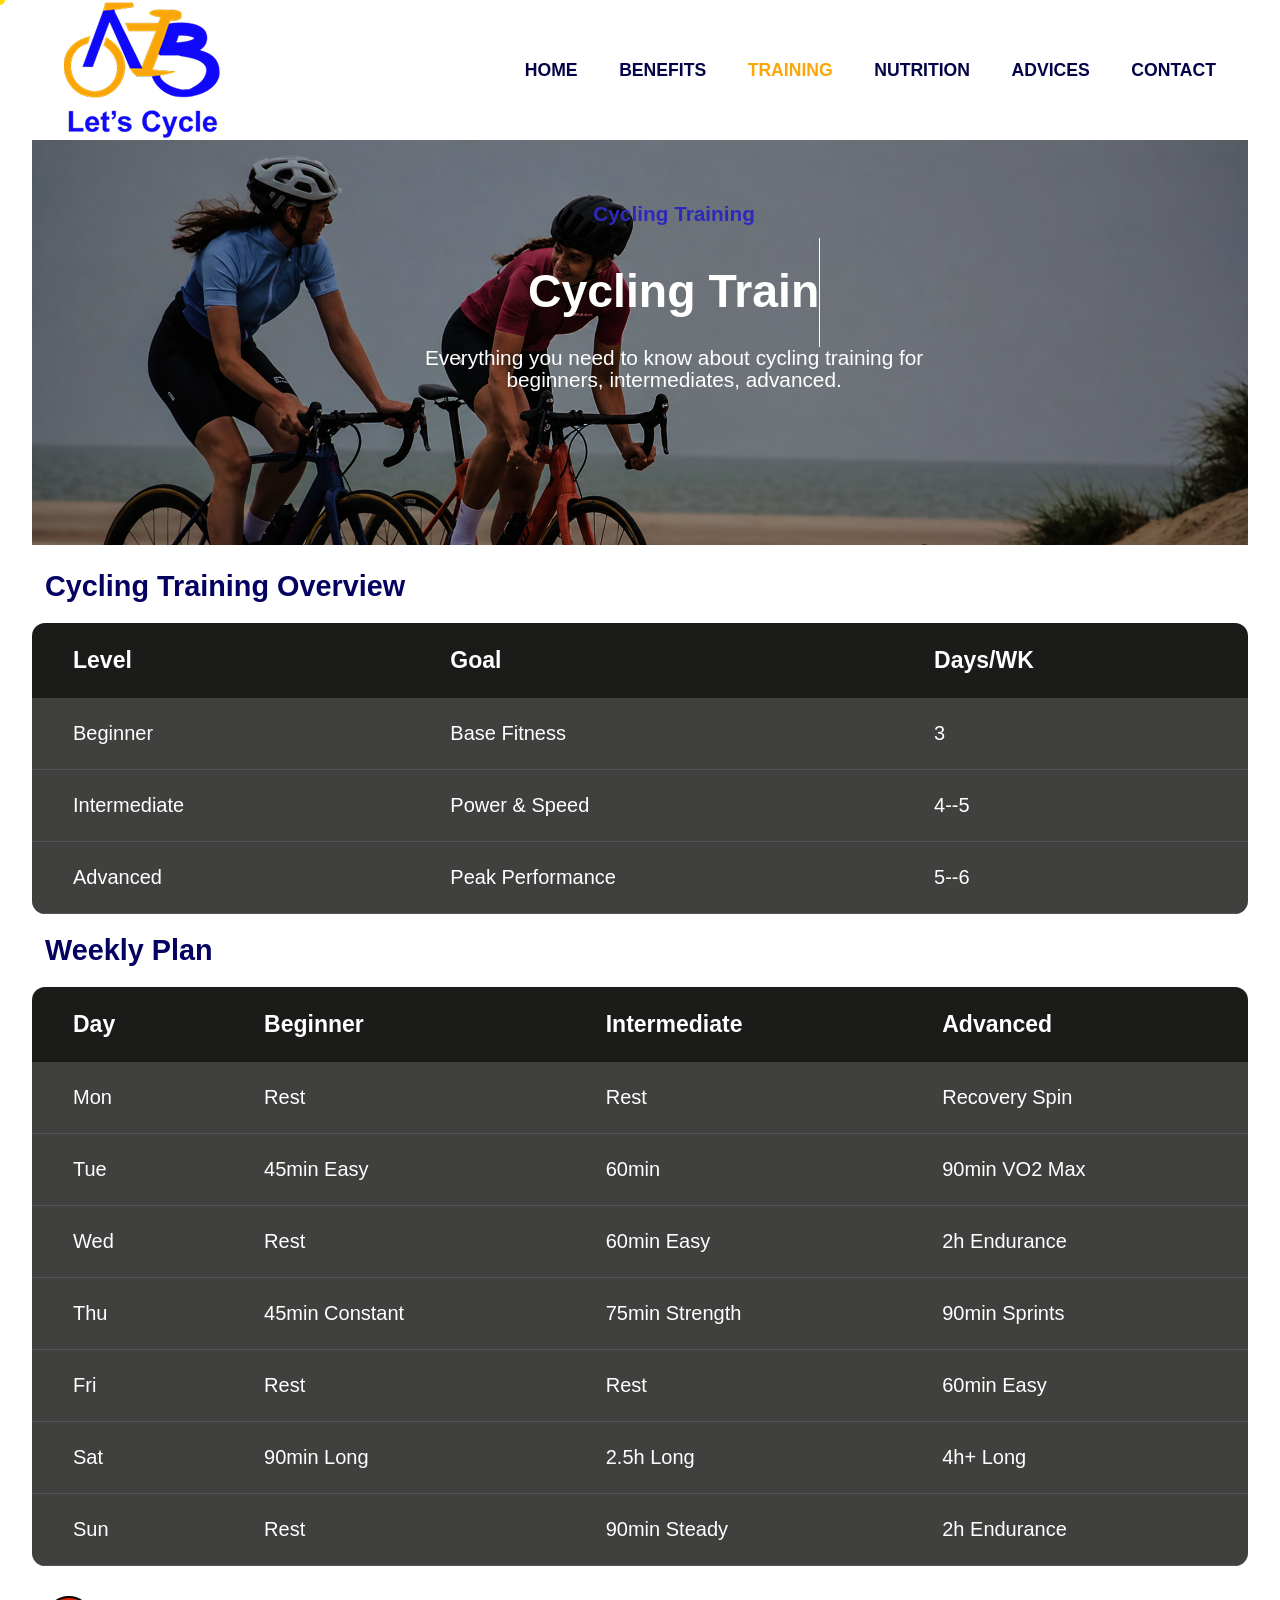
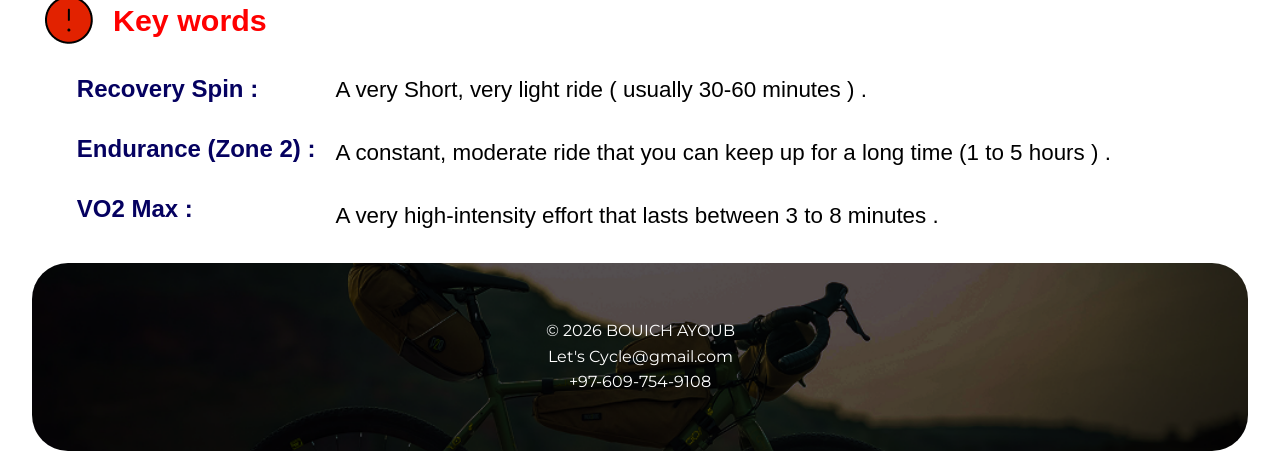
<file: training.html>
<!DOCTYPE html>
<html lang="en">
<head>
    <meta charset="UTF-8">
    <meta name="viewport" content="width=device-width, initial-scale=1.0">
    <link href="https://fonts.googleapis.com/css2?family=Inter:wght@400;600;700&display=swap" rel="stylesheet">
    <link href="https://fonts.googleapis.com/css2?family=Montserrat:wght@400;700&family=Poppins:wght@400;600&family=Bebas+Neue&display=swap" rel="stylesheet">
    <link rel="icon" href="header_logo.png">
    <link rel="stylesheet" href="style.css">
    <title>Let's Cycle Training</title>
    <style>
    @view-transition {
            navigation: auto;
        }
        ::view-transition-old(root) {
            animation: 0.3s ease both fade-out;
            mix-blend-mode: plus-lighter;
        }
        ::view-transition-new(root) {
            animation: 0.3s ease both fade-in;
            mix-blend-mode: plus-lighter;
        }
        @keyframes fade-out {
            from {
                opacity: 1;
            }
            to { 
                opacity: 0;
            }
        }
        @keyframes fade-in {
            from { 
                opacity: 0; 
            }
            to { 
                opacity: 1; 
            }
        }        
    .section-1 img{
      width: 95%;
      height: 100%;
      margin: 0 auto;
      display: block;
    }
    .section-1 .dv1{
      position: absolute;
      top: 190px;
      left: 425px;
      text-align: center;
    }
    .dv1{
      line-height: 2.3;
    }
    .dv1 .c_t{
      color: #2e29bd;
      font-size: 1.3em;
      font-weight: bold;
    }
    .dv1 h1{
      color: white;
      font-size: 2.9em;
      padding-bottom: 2px;      
      display: inline-block;
      border-right: 1px solid rgb(250, 248, 248);
      animation: blink 0.7s infinite;
    }
    @keyframes blink {
            0%, 100% { border-color: transparent; }
            50% { border-color: rgb(250, 247, 247); }
        }
    .dv1 p{
      color: white;
      font-size: 1.3em;
      line-height: 1.1;
    }
    .section-2{
      padding-top: 25px;
    }
    .section-2 h2{
      color: #050160;
      font-size: 1.8em;
      padding-left: 45px;
      padding-bottom: 20px;

    }
    table {
      margin: 0 auto;
      width: 95%;
      border-collapse: collapse;
      margin-bottom: 20px;
    }

    th, td {
      text-align: left;
      padding: 24px 41px;
      font-family: "Arial-Bold", sans-serif;
    }
    .tr-1, .tr-12 {
      background: #1b1b19;
      color: #ffffff;
    }
    .tr-1 th, .tr-12 th {
      font-size: 23px;
      font-weight: 700;
    }
    .tr-2, .tr-3, .tr-4, .tr-22, .tr-32, .tr-42, .tr-5, .tr-6, .tr-7, .tr-8 {
      background: #40403e;
      color: #ffffff;
      border-bottom: 1px solid #555;
    }
    td {
      font-size: 20px;
    }
    .table-1, .table-2 {
      border-radius: 13px;
      overflow: hidden;
    }
    .section-2 .key_wrd{
      display: flex;
      gap: 20px;
      padding-left: 45px;
      align-items: center;
      font-size: 1.9em;
      color: red;
      padding-top: 10px;
    }
    .container{
      display: flex;      
      width: 88%;
      margin: 0 auto;
    }
    .container .d_4{
      color: #050160;
      font-size: 1.5em;
      margin: 15px 0;
      line-height: 2.5;
    }
    .container .p_s2{
      font-size: 1.4em;
      line-height: 2.8;
      padding-left: 20px;
      margin: 15px 0;
    }

    /* --- Media Query for Training Page (Mobile) --- */
@media screen and (max-width: 768px) {

    .section-1 {
        position: relative;
        display: flex;
        flex-direction: column;
        align-items: center;
    }
    .section-1 img {
        width: 100% !important;
        height: auto !important;
        display: block;
    }
    .section-1 .dv1 {
        position: absolute !important;
        top: 50% !important;
        left: 50% !important;
        transform: translate(-50%, -50%);
        width: 90% !important; 
        text-align: center;
        padding: 0;
        margin: 0;
        background: transparent !important;
    }
    .dv1 h1 {
        font-size: 1.8em !important;
    }

    .dv1 p {
        font-size: 1rem !important;
    }
    .section-2 h2 {
        font-size: 1.4em !important;
        padding-left: 15px;
    }
    .table-1, .table-2 {
        display: table !important;
        width: 100% !important;
        margin: 10px 0 !important;
        overflow-x: auto;
        white-space: nowrap;
        margin-bottom: 30px;
        table-layout: fixed;
    }
    th, td {
        padding: 10px 5px !important;
        font-size: 10px !important;
        word-wrap: break-word;
    }
    .section-2 .key_wrd {
        padding-left: 20px;
        font-size: 1.3em !important;
    }
    .container {
      display: flex;
      width: 90%;
      margin: 0 auto;

    }
    .container h4{
        color: #050160;
        margin-top: 15px;
        font-size: 0.9em;
        line-height: 5.4;
    }
    .container .d_4, .container .p_s2 {
      width: 100% !important;
        display: block !important;
        margin: 0 !important;
        padding: 0 !important;
        
    }
    .container .p_s2 p {
        font-size: 0.95em !important;
        line-height: 1.4 !important;
        padding-left: 15px !important;
        border-left: 2px solid #2e29bd;
        margin-bottom: 10px !important;
    }
}
    </style>
</head>
<body>
    <div id="page">
      <div class="cursor-circle"></div>
       <header>
        <div  class="logo" ><a href="index.html"><img src="logo-mini-projet 1.png"></a></div>
        <nav>
          <div class="burger-menu" id="mobile-menu">
        <span></span>
        <span></span>
        <span></span>
    </div>
            <ul id="nav-list-mobile">
                <li><a href="index.html">HOME</a></li>
                <li><a href="benefits.html">BENEFITS</a></li>
                <li><a href="#ss2"  class="a_clicke">TRAINING</a></li>
                <li><a href="nutrition.html">NUTRITION</a></li>
                <li><a href="advices.html">ADVICES</a></li>
                <li><a href="contact.html">CONTACT</a></li>
            </ul>
        </nav>
    </header>
    <main>

      <section class="section-1" id="ss2">
        <img src="Training/section_1.png">
        <div class="dv1">
          <div class="c_t">Cycling Training</div>
          <h1 id="typing-text">Cycling Training Plan</h1>    
          <p> Everything you need to know about cycling training for<br> beginners, intermediates, advanced. </p>
        </div>
    
  </section>

  <section class="section-2">
  <h2>Cycling Training Overview </h2>
  
  <table class="table-1">
    <thead>
      <tr class="tr-1">
        <th>Level</th>
        <th>Goal</th>
        <th>Days/WK</th>
      </tr>
    </thead>
    <tbody>
      <tr class="tr-2">
        <td>Beginner</td>
        <td>Base Fitness</td>
        <td>3</td>
      </tr>
      <tr class="tr-3">
        <td>Intermediate</td>
        <td>Power & Speed</td>
        <td>4--5</td>
      </tr>
      <tr class="tr-4">
        <td>Advanced</td>
        <td>Peak Performance</td>
        <td>5--6</td>
      </tr>
    </tbody>
  </table>

  <h2>Weekly Plan</h2>

  <table class="table-2">
    <thead>
      <tr class="tr-12">
        <th>Day</th>
        <th>Beginner</th>
        <th>Intermediate</th>
        <th>Advanced</th>
      </tr>
    </thead>
    <tbody>
      <tr class="tr-22">
        <td>Mon</td>
        <td>Rest</td>
        <td>Rest</td>
        <td>Recovery Spin</td>
      </tr>
      <tr class="tr-32">
        <td>Tue</td>
        <td>45min Easy</td>
        <td>60min</td>
        <td>90min VO2 Max</td>
      </tr>
      <tr class="tr-42">
        <td>Wed</td>
        <td>Rest</td>
        <td>60min Easy</td>
        <td>2h Endurance</td>
      </tr>
      <tr class="tr-5">
        <td>Thu</td>
        <td>45min Constant</td>
        <td>75min Strength</td>
        <td>90min Sprints</td>
      </tr>
      <tr class="tr-6">
        <td>Fri</td>
        <td>Rest</td>
        <td>Rest</td>
        <td>60min Easy</td>
      </tr>
      <tr class="tr-7">
        <td>Sat</td>
        <td>90min Long</td>
        <td>2.5h Long</td>
        <td>4h+ Long</td>
      </tr>
      <tr class="tr-8">
        <td>Sun</td>
        <td>Rest</td>
        <td>90min Steady</td>
        <td>2h Endurance</td>
      </tr>
    </tbody>
    </table>
    <div class="key_wrd">
      <img src="Training/Group.png">
      <h3>Key words</h3>
    </div>
    <div class="container">
      <div class="d_4">
        <h4>Recovery Spin : </h4>
        <h4>Endurance (Zone 2) : </h4>
        <h4>VO2 Max : </h4>
      </div>        
      <div class="p_s2">
        <p>A very Short, very light ride ( usually 30-60 minutes ) .</p>
        <p>A constant, moderate ride that you can keep up for a long time (1 to 5 hours ) .</p>
        <p>A very high-intensity effort that lasts between 3 to 8 minutes .</p>
      </div>        
    </div>
    </section>
    </main>
    <footer class="footer">
            <p>© 2026 BOUICH AYOUB</p>
            <p><a href="mailto:Let's Cycle@gmail.com">Let's Cycle@gmail.com</a></p>
            <p>+97-609-754-9108</p>
        </footer>
    </div>  
<script>
  const textElement = document.getElementById("typing-text");
    const fullText = textElement.innerHTML;
    textElement.innerHTML = "";
    let i = 0;
    function typeWriter() {
        if (i < fullText.length) {
            if (fullText.substring(i, i + 4) === "<br>") {
                textElement.innerHTML += "<br>";
                i += 4;
            } else {
                textElement.innerHTML += fullText.charAt(i);
                i++;
            }
            setTimeout(typeWriter, 100);
        }
    }
    window.onload = typeWriter; 
  const cursor = document.querySelector('.cursor-circle');
        document.addEventListener('mousemove', (e) => {
            cursor.style.left = e.clientX + 'px';
            cursor.style.top = e.clientY + 'px';
        });
        const navLinks = document.querySelectorAll('nav ul li a, .logo, #cards a');

        navLinks.forEach(link => {
            link.addEventListener('mouseenter', () => {
                cursor.classList.add('hovered');
            });
            link.addEventListener('mouseleave', () => {
                cursor.classList.remove('hovered');
            });
        });

// for media query

        const burgerBtn = document.getElementById('mobile-menu');
const mobileNav = document.getElementById('nav-list-mobile');

if (burgerBtn && mobileNav) {
    burgerBtn.addEventListener('click', () => {
        // Kan-zidou wlla n-haydou l-class li kat-bayen l-menu
        mobileNav.classList.toggle('mobile-active');
        
        // Animation dyal l-Burger l-X
        burgerBtn.classList.toggle('toggle-burger');
    });
}
document.querySelectorAll('#nav-list-mobile li a').forEach(link => {
    link.addEventListener('click', () => {
        mobileNav.classList.remove('mobile-active');
        burgerBtn.classList.remove('toggle-burger');
    });
});
document.addEventListener('click', (event) => {
    const isClickInsideMenu = mobileNav.contains(event.target);
    const isClickOnBurger = burgerBtn.contains(event.target);

    if (!isClickInsideMenu && !isClickOnBurger && mobileNav.classList.contains('mobile-active')) {
        mobileNav.classList.remove('mobile-active');
        burgerBtn.classList.remove('toggle-burger');
    }
});
</script>

</body>
</html>
</file>
<file: style.css>
.cursor-circle {
    position: fixed;
    width: 10px;
    height: 10px;
    background-color: #ffd900;
    border-radius: 50%;
    pointer-events: none;
    transform: translate(-50%, -50%);
    transition: width 0.3s, height 0.3s, background-color 0.3s;
    z-index: 9999;
}
.cursor-circle.hovered {
    width: 80px;
    height: 80px;
    background-color: rgba(255, 208, 0, 0.4);
    mix-blend-mode: multiply; 
}
html, body, div, span, applet, object, iframe,
h1, h2, h3, h4, h5, h6, p, blockquote, pre,
a, abbr, acronym, address, big, cite, code,
del, dfn, em, img, ins, kbd, q, s, samp,
small, strike, strong, sub, sup, tt, var,
b, u, i, center,
dl, dt, dd, ol, ul, li,
fieldset, form, label, legend,
table, caption, tbody, tfoot, thead, tr, th, td,
article, aside, canvas, details, embed,
figure, figcaption, footer, header, hgroup,
menu, nav, output, ruby, section, summary,
time, mark, audio, video {
margin: 0;
padding: 0;
border: 0;
font-size: 100%;
vertical-align: baseline;
}
#page{
    font-family: 'Arial', sans-serif;
}
header{
    display: flex;
    justify-content: space-between;
    align-items: center;
    padding: 10px 5%;
    width: 100%;
    box-sizing: border-box;
    position: sticky;
    top: 0;
    z-index: 1000;
    background-color: white;
    height: 140px;
}
.logo{
    width: 156px;
    height: 137px;
    transition: transform 0.3s ease-in-out ;
}
.logo:hover{
    transform: scale(1.02);
}
nav{
    width: 60%;
    font-weight: 550;
    font-size: 1.1em;
}
nav ul{
    display: flex;
    gap: 30px;
    list-style-type: none;
    justify-content: space-between;
    margin: 0;
    padding: 0;
}
nav a{
    text-decoration: none;
    transition: color 0.3s ease;
}
nav li a {
    color: #050347;
}
nav li .a_clicke{
    color: #FAA608;
    
}
nav a:hover{
    color: #FAA608;
}
footer{
    background-image: url(Home/Footer-1.png);
    background-repeat: no-repeat;
    width: 95%;
    margin: 0 auto;
    background-position: center;
    height: 188px;
    border-radius: 36px;
    background-size: cover;
    display: flex;
    flex-direction: column;
    justify-content: center;
    align-items: center;
    text-align: center;
    font-family: 'Montserrat', sans-serif;
}
footer p{
    color: white;
    line-height: 1.6;
    display: inline-block; 
    cursor: pointer;
    background: linear-gradient(to right, #fbbf24 50%, white 50%);
    background-size: 200% 100%;
    background-position: 100% 0;
    -webkit-background-clip: text;
    background-clip: text;
    -webkit-text-fill-color: transparent;
    transition: background-position 0.4s ease;
    padding: 0 5px;
}
footer p:hover {
    background-position: 0 0;
}
footer a {
    text-decoration: none;
}
/* --- Media Query for Header & Footer (Mobile) --- */
@media screen and (max-width: 768px) {
    header {
        height: 60px !important;
        padding: 0 20px;
    }
    .logo {
        width: 65px !important;
        height: 55px !important;
        display: flex !important;
        align-items: center !important;
        justify-content: center !important;
        overflow: hidden;
    }
    .logo img{
        width: 100% !important;
        height: 100% !important;
        object-fit: contain !important;
    }
    .burger-menu {
        display: flex;
        flex-direction: column;
        width: 25px;
        height: 20px;
        gap: 5px;
        cursor: pointer;
        z-index: 1100;
    }
    nav ul li a{
        font-size: 0.9em;
    }
    .burger-menu span {
        width: 25px;
        height: 3px;
        background-color: #050347;
        transition: 0.3s;
    }
    nav {
        width: auto;
    }
    nav ul {
        position: fixed;
        right: -100%;
        top: 0;
        height: 100vh;
        width: 60%;
        background: white;
        flex-direction: column;
        justify-content: center;
        align-items: center;
        gap: 15px;
        box-shadow: -10px 0 20px rgba(0,0,0,0.1);
        transition: 0.4s ease-in-out;
    }
    .mobile-active {
        right: 0 !important;
    }
    nav ul.nav-active {
        right: 0;
    }
    .toggle-burger span:nth-child(1) {
    transform: rotate(-45deg) translate(-5px, 6px);
    }
    .toggle-burger span:nth-child(2) {
        opacity: 0; 
    }
    .toggle-burger span:nth-child(3) {
        transform: rotate(45deg) translate(-5px, -6px);
    }
        footer {
            height: auto;
            padding: 30px 10px;
            border-radius: 20px;
            width: 98%;
        }
}
    .toggle-burger span:nth-child(1) { transform: rotate(-45deg) translate(-5px, 6px); }
    .toggle-burger span:nth-child(2) { opacity: 0; }
    .toggle-burger span:nth-child(3) { transform: rotate(45deg) translate(-5px, -6px); }
</file>
